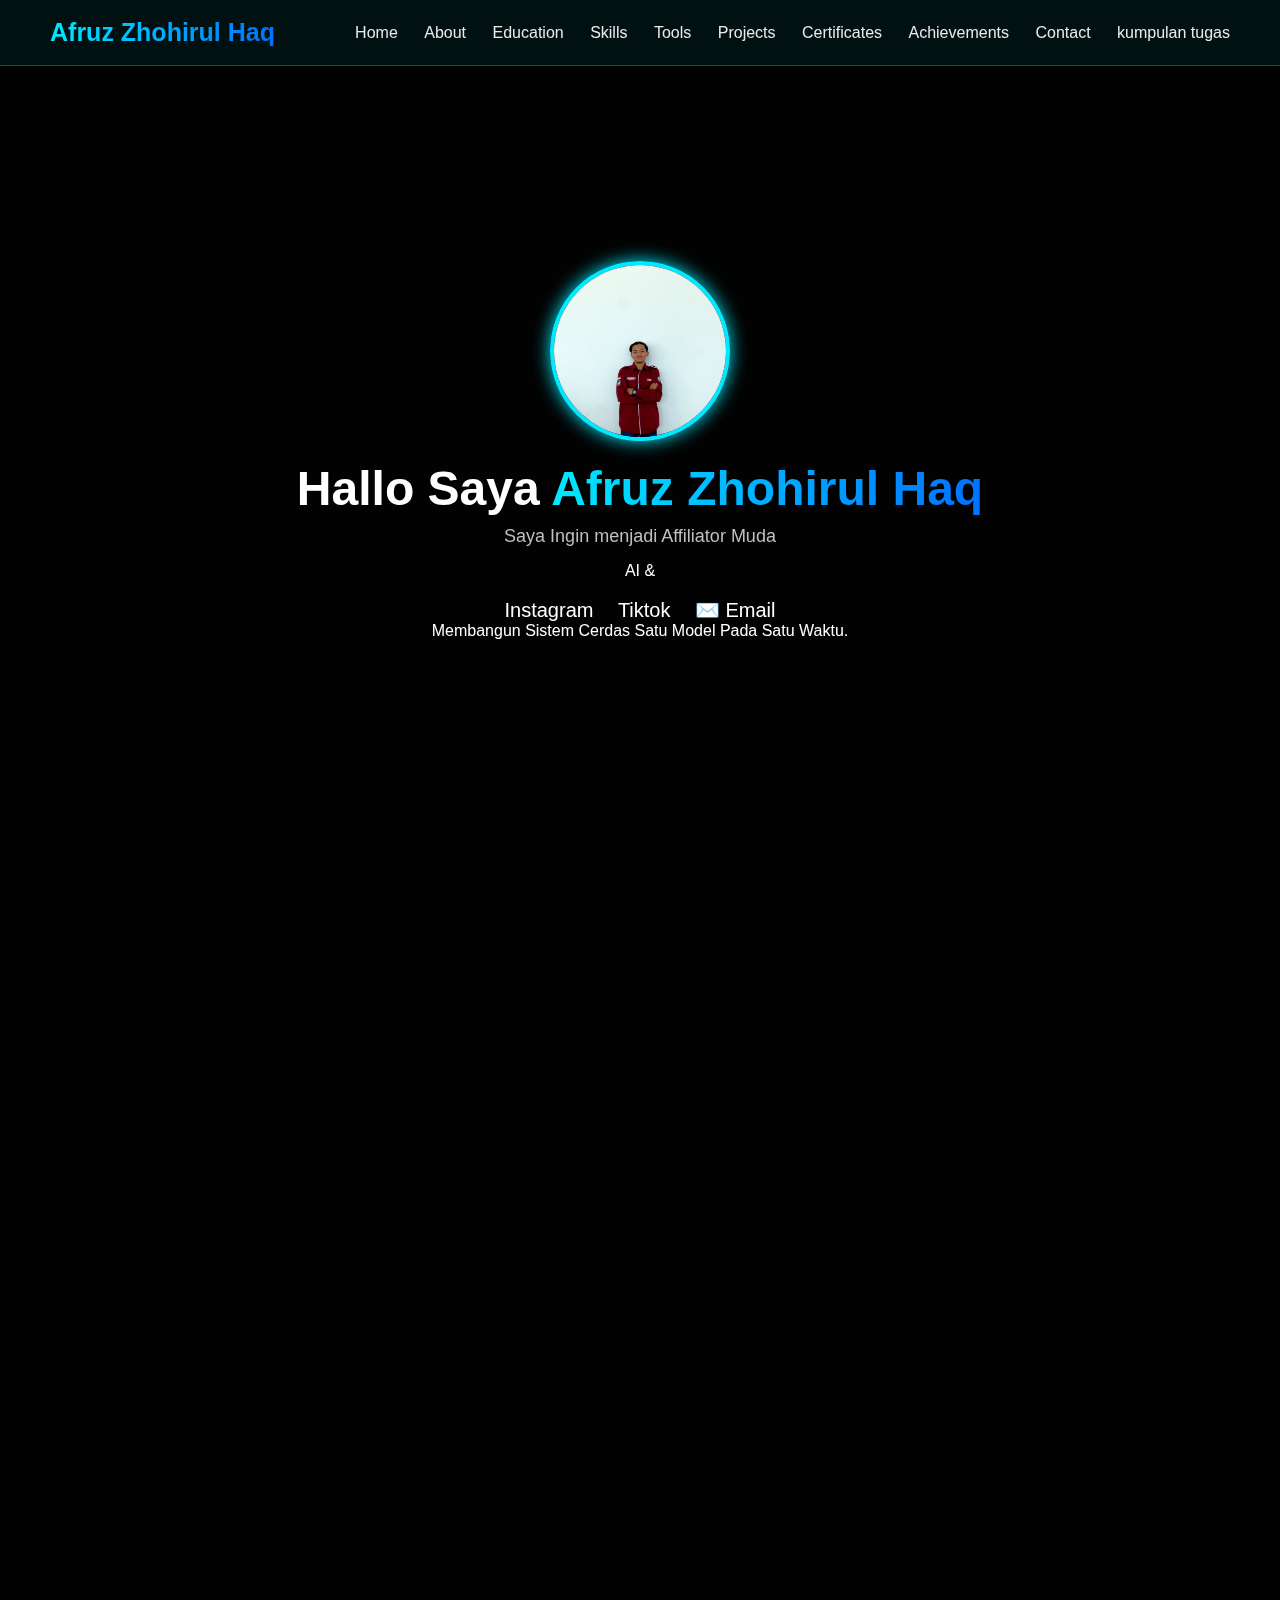
<file: index.html>
<!DOCTYPE html>
<html lang="en">

<head>
  <meta charset="UTF-8">
  <meta name="viewport" content="width=device-width, initial-scale=1.0">
  <title>Afruz Portfolio</title>
  <link rel="stylesheet" href="style.css">
  <link rel="stylesheet" href="https://unpkg.com/aos@2.3.1/dist/aos.css">
</head>

<body>


  <header>
    <h2 class="logo">Afruz Zhohirul Haq</h2>
    <nav>
      <a href="#home">Home</a>
      <a href="#about">About</a>
      <a href="#education">Education</a>
      <a href="#skills">Skills</a>
      <a href="#tools">Tools</a>
      <a href="#projects">Projects</a>
      <a href="#certificates">Certificates</a>
      <a href="#achievements">Achievements</a>
      <a href="#contact">Contact</a>
      <a href="#kumpulan tugas">kumpulan tugas</a>
    </nav>
  </header>

  <!-- Hero Section -->
  <section id="home" class="hero" data-aos="fade-up">

    <div class="profile-container">
      <img src="Propil Afruz.jpeg" class="profile" alt="Profile Picture">
    </div>

    <h1>Hallo Saya <span class="highlight">Afruz Zhohirul Haq</span></h1>

    <p class="subtitle">Saya Ingin menjadi Affiliator Muda</p>

    <p class="typing-container">
      <span id="typing"></span>
    </p>



    <div class="social-icons">
      <a href="" target="_blank" class="social">Instagram</a>
      <a href="" target="_blank" class="social">Tiktok</a>
      <a href="mailto:" class="social">✉️ Email</a>
    </div>

    <p class="tagline">Membangun Sistem Cerdas Satu Model Pada Satu Waktu.</p>

  </section>


  <!-- About Section -->
  <section id="about" class="about" data-aos="fade-right">
    <h2>About Me</h2>
    <p>
      Saya lahir Di Tasikmalaya pada hari Rabu tanggal 06 Desember 2006, saya sekarang kuliah di Universitas Mayasari
      Bakti, yang bertempat di Tasik, saya senang kuliah disini.
    </p>
    <ul>
      <li><strong>Email: mulyanaafruz@gmail.com</strong> </li>
      <li><strong>Phone: Vivo y20 2021</strong> </li>
      <li><strong>Location:</strong> Tasikmalaya</li>
    </ul>



    <!-- Skills Section -->
    <section id="skills" class="skills" data-aos="zoom-in">
      <h2>Technical Skills</h2>
      <div class="skill-bar">
        <p>Kemampuan Bertahan Hidup</p>
        <div><span style="width: 99%"></span></div>
      </div>
      <div class="skill-bar">
        <p>Java</p>
        <div><span style="width: 85%"></span></div>
      </div>
      <div class="skill-bar">
        <p>SQL</p>
        <div><span style="width: 90%"></span></div>
      </div>
      <div class="skill-bar">
        <p>Pyhton</p>
        <div><span style="width: 80%"></span></div>
      </div>
    </section>

    <!-- Tools Section -->
    <section id="tools" class="tools" data-aos="fade-up">
      <h2>Skills</h2>
      <ul class="tools-list">
        <li>
          <strong>Kemampuan Saya :</strong> Tilawah Alquran (Qori)
        </li>
        <li>
          <strong>Kemampuan Saya :</strong> Videograper
        </li>
        <li>
          <strong>Kemampuan Saya :</strong> Berubah Seketika Ke Alam Lain
        </li>

    </section>


    <!-- Certificates Section -->
    <section id="certificates" class="certificates" data-aos="fade-left">
      <h2>Certificates</h2>

      <div class="sertificate-container">
        <img src="Sertifikat.jpg" class="profile" alt="Profile Picture">
      </div>

      <!-- Achievements Section -->
      <section id="achievements" class="achievements">
        <h2>Achievements</h2>
      </section>

      <div class="sertificate-container">
        <img src="Piala.jpg" class="profile" alt="Profile Picture">
      </div>

      <!-- Contact Section -->
      <section id="contact" class="contact" data-aos="zoom-in">
        <h2>📩 Contact</h2>

        <p class="contact-text">
          Untuk mengenal lebih jauh tentang saya atau berdiskusi mengenai peluang kerja sama,
          jangan ragu untuk menghubungi saya melalui email atau WhatsApp, Saya terbuka untuk berdiskusi dan
          kolaborasi,Jangan Malu Malu Pokonya Yaa
        </p>

        <div class="contact-details">
          <p><strong>📧 Email: mulyanaafruz@gmail.com</strong> </p>
          <p><strong>📞 Phone: Vivo Y20 2021</strong> </p>
          <p><strong>📍 Location:</strong> Tasikmalaya</p>
        </div>

        <div class="contact-buttons">
          <a href="mailto:mulyanaafruz@gmail.com" class="contact-btn">Send Email ✉️</a>
          <a href="https://wa.me/6282127550477" target="_blank" class="contact-btn whatsapp">💬 WhatsApp</a>
        </div>
      </section>


      <!-- Footer -->
      <footer>
        <p>© 2025 | All Rights Reserved</p>
      </footer>

      <script src="script.js"></script>
      <script src="https://unpkg.com/aos@2.3.1/dist/aos.js"></script>
      <script>AOS.init();</script>
</body>


</html>
</file>
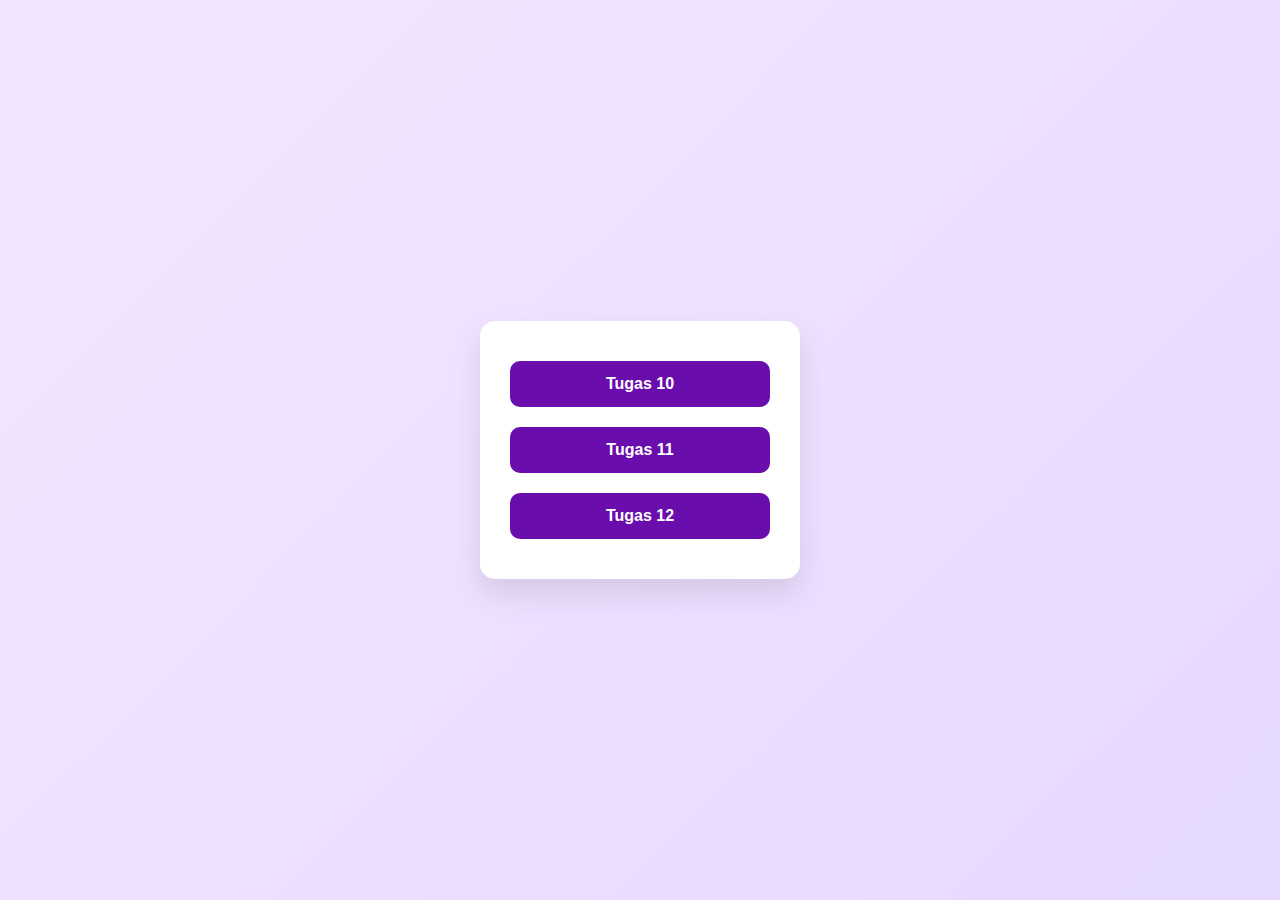
<file: kumpulan_tugas.html>
<!DOCTYPE html>
<html lang="id">
<head>
    <meta charset="UTF-8">
    <title>Daftar Tugas</title>
    <link rel="stylesheet" href="kumpulan-tugas.css">
</head>
<body>

  
    <div class="menu-tugas" >
        <a href="tugas 10/tugas 10.html" class="cta-button">
            Tugas 10
        </a>


   
        <a href="tugas 11/tugas 11.html" class="cta-button">
            Tugas 11
        </a>
        <a href="tugas 12/tugas 12.html" class="cta-button">
            Tugas 12
        </a>
    </div>

</body>
</html>
</file>
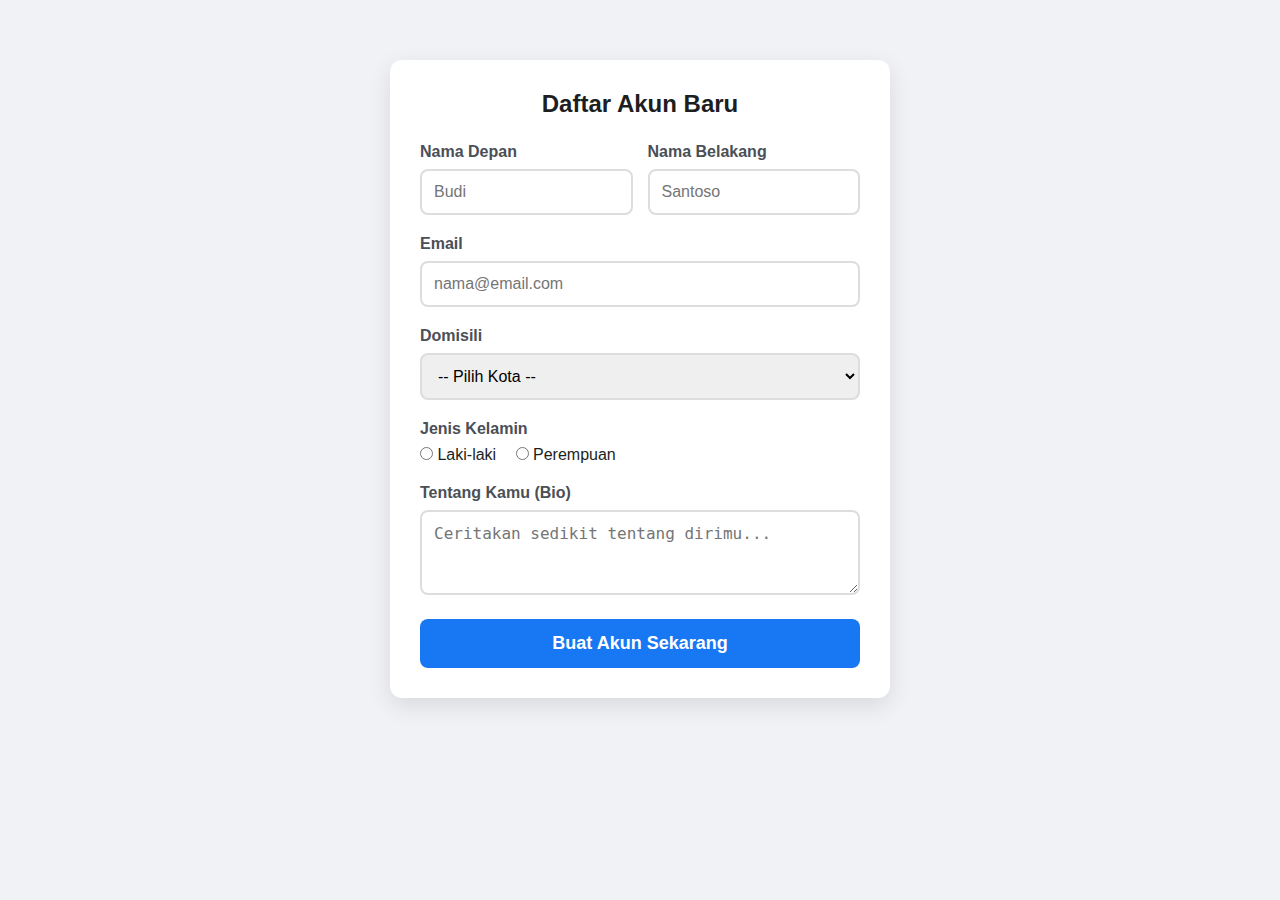
<file: tugas 11.html>
<!DOCTYPE html>
<html lang="id">
<head>
    <meta charset="UTF-8">
    <meta name="viewport" content="width=device-width, initial-scale=1.0">
    <title>Form Registrasi Modern</title>
    <style>
        /* 2.1 SETUP DASAR (RESET) */
        * { box-sizing: border-box; margin: 0; padding: 0; }
        body { font-family: 'Segoe UI', Arial, sans-serif; background-color: #f0f2f5; color: #1c1e21; padding: 20px; }

        /* 2.2 FORM CONTAINER */
        .form-container {
            max-width: 500px;
            margin: 40px auto;
            background: white;
            padding: 30px;
            border-radius: 12px;
            box-shadow: 0 8px 24px rgba(0,0,0,0.1);
        }

        /* 2.12 LAYOUT FORM (ROW & GROUP) */
        .form-group { margin-bottom: 20px; }
        .form-row { display: flex; gap: 15px; }
        .form-row .form-group { flex: 1; }

        /* 2.3 LABEL STYLING */
        .form-label { display: block; margin-bottom: 8px; font-weight: 600; color: #4b4f56; }

        /* 2.4 - 2.8 INPUT & TEXTAREA STYLING */
        .form-input, .form-select, .form-textarea {
            width: 100%;
            padding: 12px;
            border: 2px solid #ddd;
            border-radius: 8px;
            font-size: 16px;
            transition: all 0.3s ease;
        }

        /* 2.5 FOCUS STATE */
        .form-input:focus, .form-select:focus, .form-textarea:focus {
            outline: none;
            border-color: #1877f2;
            box-shadow: 0 0 0 4px rgba(24, 119, 242, 0.1);
        }

        /* 2.11 VALIDATION STYLING */
        .form-input:invalid:not(:placeholder-shown) { border-color: #e74c3c; }
        .form-input:valid:not(:placeholder-shown) { border-color: #2ecc71; }

        /* 2.9 - 2.10 BUTTON STYLING */
        .form-button {
            width: 100%;
            padding: 14px;
            background-color: #1877f2;
            color: white;
            border: none;
            border-radius: 8px;
            font-size: 18px;
            font-weight: bold;
            cursor: pointer;
            transition: 0.2s;
        }
        .form-button:hover { background-color: #166fe5; }
        .form-button:active { transform: scale(0.98); }

        /* 2.13 RESPONSIVE (MOBILE-FIRST) */
        @media (max-width: 480px) {
            .form-row { flex-direction: column; gap: 0; }
            .form-container { margin: 10px; padding: 20px; }
        }
    </style>
</head>
<body>

<div class="form-container">
    <h2 style="text-align:center; margin-bottom:25px;">Daftar Akun Baru</h2>
    
    <form action="#" method="POST">
        <div class="form-row">
            <div class="form-group">
                <label class="form-label" for="depan">Nama Depan</label>
                <input type="text" id="depan" class="form-input" placeholder="Budi" required>
            </div>
            <div class="form-group">
                <label class="form-label" for="belakang">Nama Belakang</label>
                <input type="text" id="belakang" class="form-input" placeholder="Santoso" required>
            </div>
        </div>

        <div class="form-group">
            <label class="form-label" for="email">Email</label>
            <input type="email" id="email" class="form-input" placeholder="nama@email.com" required>
        </div>

        <div class="form-group">
            <label class="form-label" for="kota">Domisili</label>
            <select id="kota" class="form-select">
                <option value="">-- Pilih Kota --</option>
                <option value="jkt">Jakarta</option>
                <option value="bdg">Bandung</option>
                <option value="sby">Surabaya</option>
            </select>
        </div>

        <div class="form-group">
            <p class="form-label">Jenis Kelamin</p>
            <input type="radio" id="pria" name="gender" value="L"> <label for="pria">Laki-laki</label>
            <input type="radio" id="wanita" name="gender" value="P" style="margin-left:15px;"> <label for="wanita">Perempuan</label>
        </div>

        <div class="form-group">
            <label class="form-label" for="pesan">Tentang Kamu (Bio)</label>
            <textarea id="pesan" class="form-textarea" placeholder="Ceritakan sedikit tentang dirimu..." rows="3"></textarea>
        </div>

        <button type="submit" class="form-button">Buat Akun Sekarang</button>
    </form>
</div>

</body>
</html>
</file>
<file: style.css>
/* ================= GLOBAL STYLES ================= */
* {
  margin: 0;
  padding: 0;
  box-sizing: border-box;
  scroll-behavior: smooth;
}

body {
  font-family: "Poppins", sans-serif;
  background: #020202;
  color: #fff;
  overflow-x: hidden;
}

::-webkit-scrollbar {
  width: 8px;
}

::-webkit-scrollbar-thumb {
  background: #00eaff;
  border-radius: 50px;
}

/* ================= HEADER ================= */
header {
  width: 100%;
  padding: 18px 50px;
  display: flex;
  justify-content: space-between;
  align-items: center;
  position: fixed;
  top: 0;
  background: rgba(255, 255, 255, 0.06);
  backdrop-filter: blur(10px);
  z-index: 999;
  border-bottom: 1px solid rgba(255, 255, 255, 0.2);
  transition: 0.4s ease-in-out;
}

header:hover {
  background: rgba(0, 255, 255, 0.06);
}

.logo {
  font-size: 25px;
  font-weight: 700;
  background: linear-gradient(90deg, #00eaff, #0071ff);
  -webkit-background-clip: text;
  -webkit-text-fill-color: transparent;
}

nav a {
  text-decoration: none;
  margin-left: 22px;
  color: #eaeaea;
  font-weight: 500;
  transition: 0.3s ease;
  font-size: 16px;
}

nav a:hover {
  color: #00eaff;
  text-shadow: 0px 0px 10px #00eaff;
}

/* ================= HERO SECTION ================= */
.hero {
  height: 100vh;
  display: flex;
  flex-direction: column;
  justify-content: center;
  align-items: center;
  text-align: center;
  padding-top: 90px;
}

.profile-container {
  width: 180px;
  height: 180px;
  border-radius: 50%;
  overflow: hidden;
  border: 4px solid #00eaff;
  margin-bottom: 20px;
  box-shadow: 0px 0px 18px #00eaff;
  transition: 0.5s;
}

.profile-container:hover {
  transform: scale(1.1);
}

.profile-container img {
  width: 100%;
  height: 100%;
  object-fit: cover;
}

/* .sertificate-container {
  width: 180px;
  height: 180px;
  border-radius: 50%;
  overflow: hidden;
  border: 4px solid #00eaff;
  margin-bottom: 20px;
  box-shadow: 0px 0px 18px #00eaff;
  transition: 0.5s;
}

.sertificate-container:hover {
  transform: scale(1.1);
} */

.sertificate-container img {
  width: 30%;
    height: auto;
    border-radius: 6px;
    margin-bottom: 10px;
}

.hero h1 {
  font-size: 48px;
  margin-bottom: 10px;
}

.highlight {
  background: linear-gradient(90deg, #00eaff, #0071ff);
  -webkit-background-clip: text;
  -webkit-text-fill-color: transparent;
}

.subtitle {
  font-size: 18px;
  color: #bfbfbf;
  margin-bottom: 15px;
}

.hero-buttons {
  margin-top: 15px;
}

.primary-btn, .secondary-btn {
  padding: 12px 28px;
  margin: 8px;
  border: none;
  border-radius: 35px;
  cursor: pointer;
  font-size: 16px;
  transition: 0.3s;
  font-weight: 500;
  text-decoration: none;
  display: inline-block;
}

.primary-btn {
  background: #00eaff;
  color: #000;
  box-shadow: 0px 0px 10px #00eaff;
}

.primary-btn:hover {
  transform: scale(1.1);
}

.secondary-btn {
  background: transparent;
  color: #00eaff;
  border: 2px solid #00eaff;
}

.secondary-btn:hover {
  background: #00eaff;
  color: #000;
}

.social-icons {
  margin-top: 18px;
}

.social-icons a {
  margin: 0 10px;
  font-size: 20px;
  color: #fff;
  text-decoration: none;
  transition: 0.3s;
}

.social-icons a:hover {
  color: #00eaff;
  transform: scale(1.2);
}

/* ================= SECTIONS ================= */
section {
  padding: 90px 100px;
}

section h2 {
  font-size: 34px;
  margin-bottom: 30px;
  padding-left: 12px;
  border-left: 4px solid #00eaff;
}

/* ================= ABOUT ================= */
.about p {
  width: 75%;
  line-height: 1.9;
  color: #dcdcdc;
  font-size: 18px;
}

.about ul {
  margin-top: 18px;
}

.about li {
  margin: 6px 0;
  color: #bfbfbf;
  font-size: 17px;
}

/* ================= EDUCATION ================= */
.edu-card {
  background: rgba(255,255,255,0.05);
  padding: 20px 25px;
  border-radius: 15px;
  margin-bottom: 20px;
  border: 1px solid rgba(255,255,255,0.1);
  transition: 0.3s;
}

.edu-card:hover {
  transform: translateY(-5px);
  border: 1px solid #00eaff;
  box-shadow: 0px 0px 15px #00eaff;
}

.edu-card h3 {
  color: #00eaff;
  margin-bottom: 5px;
}

.edu-card .institution, .edu-card .duration {
  font-size: 14px;
  color: #bfbfbf;
}

/* ================= SKILLS ================= */
.skill-bar {
  margin-bottom: 25px;
}

.skill-bar p {
  margin-bottom: 6px;
  font-weight: 500;
}

.skill-bar div {
  width: 95%;
  height: 12px;
  background: #202020;
  border-radius: 20px;
  overflow: hidden;
}

.skill-bar span {
  display: block;
  height: 100%;
  background: linear-gradient(90deg, #00eaff, #0071ff);
  animation: growSkill 2s ease-out;
}

@keyframes growSkill {
  0% { width: 0; }
  100% { width: 100%; }
}

/* ================= TOOLS ================= */
.tools-list {
  display: flex;
  flex-direction: column;
  gap: 15px;
  list-style: none;
}

.tools-list li {
  background: rgba(255,255,255,0.08);
  border: 1px solid #00eaff;
  padding: 15px 22px;
  border-radius: 25px;
  font-size: 16px;
  transition: 0.3s;
  line-height: 1.5;
  color: #dcdcdc;
}

.tools-list li strong {
  color: #00eaff;
}

.tools-list li:hover {
  background: #00eaff;
  color: #000;
  transform: scale(1.05);
  box-shadow: 0px 0px 12px #00eaff;
}

/* ================= PROJECT / CARD STYLES ================= */
.project-card {
  background: rgba(255,255,255,0.05);
  padding: 25px;
  border-radius: 15px;
  margin-bottom: 20px;
  transition: 0.35s ease-in-out;
  border: 1px solid rgba(255,255,255,0.1);
}

.project-card:hover {
  transform: translateY(-10px) scale(1.03);
  border: 1px solid #00eaff;
  box-shadow: 0px 0px 20px #00eaff;
}

/* ================= CERTIFICATES & ACHIEVEMENTS ================= */
.certificates ul, .achievements ul {
  list-style-type: disc;
  padding-left: 10px;
}

.certificates li, .achievements li {
  margin-bottom: 12px;
  line-height: 1.5;
}

/* ================= CONTACT ================= */
.contact-text {
  margin-bottom: 20px;
  color: #dcdcdc;
  font-size: 16px;
}

.contact-details p {
  margin-bottom: 6px;
  font-size: 16px;
}

.contact-buttons {
  margin-top: 15px;
}

.contact-btn {
  display: inline-block;
  padding: 12px 25px;
  margin-right: 10px;
  border-radius: 30px;
  border: 2px solid #00eaff;
  background: transparent;
  color: #00eaff;
  text-decoration: none;
  font-weight: 500;
  transition: 0.3s;
}

.contact-btn:hover {
  background: #00eaff;
  color: #000;
  transform: scale(1.05);
}

/* ================= FOOTER ================= */
footer {
  text-align: center;
  padding: 30px;
  margin-top: 60px;
  background: #000;
  color: #bfbfbf;
  border-top: 2px solid #00eaff;
}

/* ================= RESPONSIVE ================= */
@media (max-width: 768px) {
  section {
    padding: 65px 20px;
  }

  nav {
    display: none; /* Hamburger optional */
  }

  .hero h1 {
    font-size: 30px;
  }

  .subtitle {
    font-size: 16px;
  }

  .profile-container {
    width: 140px;
    height: 140px;
  }
}
</file>
<file: kumpulan-tugas.css>
/* Reset dasar */
* {
    margin: 0;
    padding: 0;
    box-sizing: border-box;
    font-family: "Segoe UI", Tahoma, Geneva, Verdana, sans-serif;
}

/* Body */
body {
    min-height: 100vh;
    background: linear-gradient(135deg, #f5e6ff, #e6d9ff);
    display: flex;
    align-items: center;
    justify-content: center;
}

/* Container menu */
.menu-tugas {
    background-color: #ffffff;
    padding: 40px 30px;
    border-radius: 15px;
    width: 320px;
    display: flex;
    flex-direction: column;
    gap: 20px;
    box-shadow: 0 15px 30px rgba(0, 0, 0, 0.1);
}

/* Tombol / link tugas */
.cta-button {
    text-decoration: none;
    text-align: center;
    padding: 14px 20px;
    border-radius: 10px;
    background-color: #6a0dad;
    color: #ffffff !important;
    font-weight: 600;
    font-size: 16px;
    transition: all 0.3s ease;
}

/* Hover effect */
.cta-button:hover {
    background-color: #520b8a;
    transform: translateY(-3px);
    box-shadow: 0 8px 15px rgba(106, 13, 173, 0.3);
}

/* Active / klik */
.cta-button:active {
    transform: scale(0.97);
}
</file>
